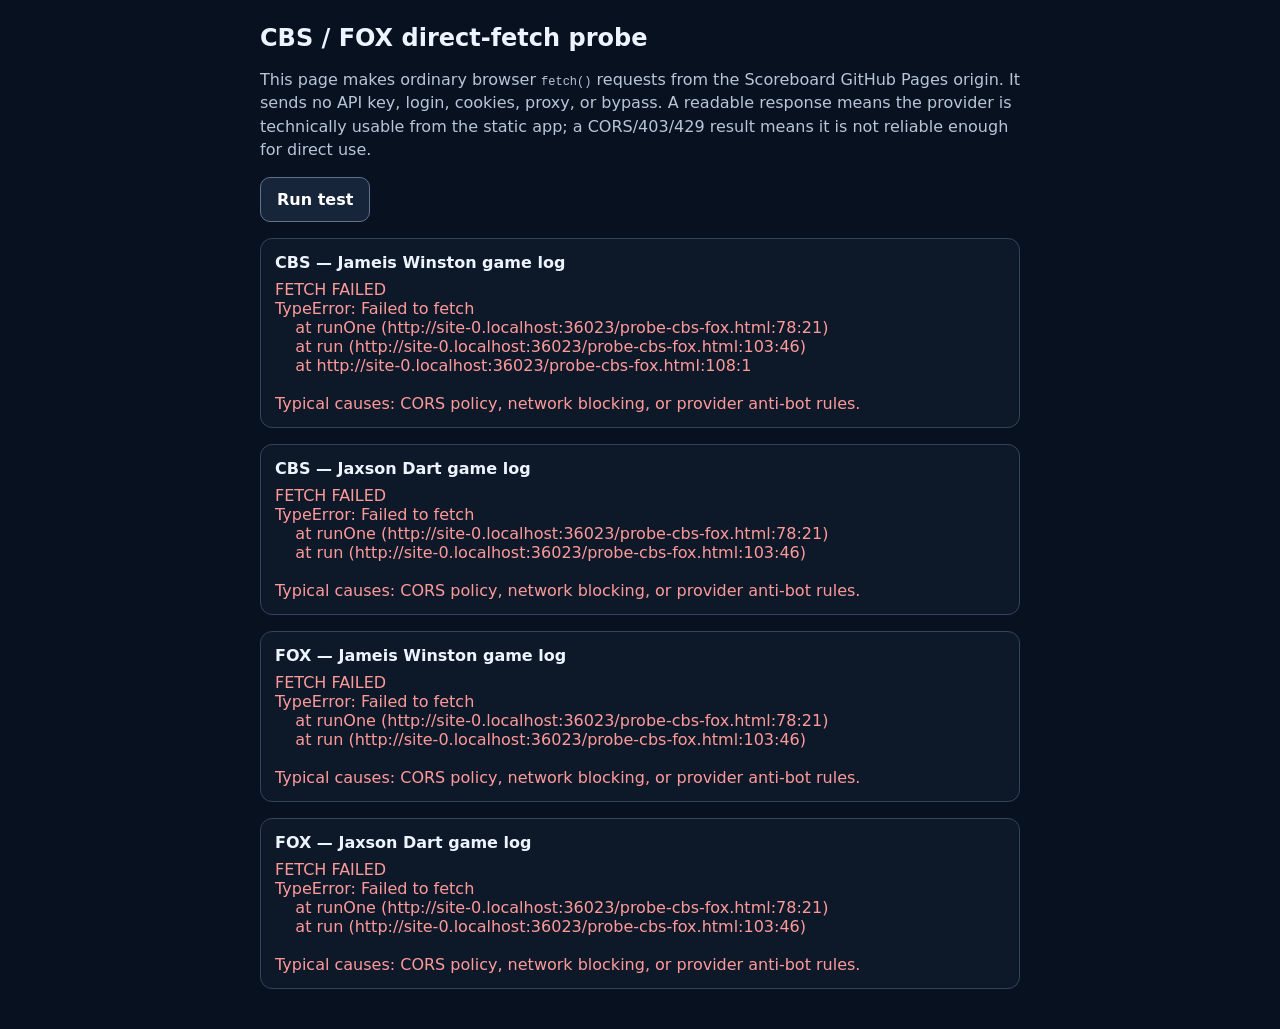
<file: probe-cbs-fox.html>
<!doctype html>
<html lang="en">
<head>
<meta charset="utf-8">
<meta name="viewport" content="width=device-width,initial-scale=1,viewport-fit=cover">
<title>Scoreboard CBS/FOX Probe</title>
<style>
  :root{font-family:system-ui,-apple-system,BlinkMacSystemFont,"Segoe UI",sans-serif;color-scheme:dark}
  body{margin:0;background:#08111f;color:#eef4ff;padding:24px}
  main{max-width:760px;margin:0 auto}
  h1{font-size:24px;margin:0 0 8px}
  p{color:#b8c5d8;line-height:1.45}
  button{font:inherit;font-weight:700;padding:12px 16px;border-radius:10px;border:1px solid #61718a;background:#17253a;color:#fff}
  .test{margin:16px 0;padding:14px;border:1px solid #32445d;border-radius:12px;background:#0d1929}
  .name{font-weight:800}
  .status{margin-top:8px;white-space:pre-wrap;word-break:break-word;color:#cbd7e8}
  .pass{color:#7be0a5}.fail{color:#ff9a9a}.wait{color:#ffd479}
  code{font-family:ui-monospace,SFMono-Regular,Menlo,monospace;font-size:12px}
</style>
</head>
<body>
<main>
<h1>CBS / FOX direct-fetch probe</h1>
<p>This page makes ordinary browser <code>fetch()</code> requests from the Scoreboard GitHub Pages origin. It sends no API key, login, cookies, proxy, or bypass. A readable response means the provider is technically usable from the static app; a CORS/403/429 result means it is not reliable enough for direct use.</p>
<button id="run">Run test</button>
<div id="results"></div>
<script>
const TESTS=[
  {
    name:'CBS — Jameis Winston game log',
    url:'https://www.cbssports.com/nfl/players/1998197/jameis-winston/game-log/',
    checks:[
      ['Sep 21 present',/Sep\s+21,\s+2026/i],
      ['111 passing yards present',/(?:\b111\b[\s\S]{0,120}(?:Passing Yards|YDS)|(?:Passing Yards|YDS)[\s\S]{0,120}\b111\b)/i],
      ['Winston present',/Jameis Winston/i]
    ]
  },
  {
    name:'CBS — Jaxson Dart game log',
    url:'https://www.cbssports.com/nfl/players/26694019/jaxson-dart/game-log/',
    checks:[
      ['Dart present',/Jaxson Dart/i],
      ['2026 season present',/2026/i]
    ]
  },
  {
    name:'FOX — Jameis Winston game log',
    url:'https://www.foxsports.com/nfl/jameis-winston-player-game-log?season=2026',
    checks:[
      ['Winston present',/JAMEIS WINSTON/i],
      ['2026 season present',/2026/i]
    ]
  },
  {
    name:'FOX — Jaxson Dart game log',
    url:'https://www.foxsports.com/nfl/jaxson-dart-player-game-log?season=2026',
    checks:[
      ['Dart present',/JAXSON DART/i],
      ['2026 season present',/2026/i]
    ]
  }
];

function card(t){
  const d=document.createElement('section');
  d.className='test';
  d.innerHTML='<div class="name"></div><div class="status wait">Waiting…</div>';
  d.querySelector('.name').textContent=t.name;
  return d;
}

async function runOne(test, node){
  const s=node.querySelector('.status');
  s.className='status wait';
  s.textContent='Fetching…';
  const started=performance.now();
  try{
    const res=await fetch(test.url,{cache:'no-store',credentials:'omit',redirect:'follow'});
    const elapsed=Math.round(performance.now()-started);
    const text=await res.text();
    const checks=test.checks.map(([label,re])=>({label,pass:re.test(text)}));
    const passed=checks.filter(x=>x.pass).length;
    s.className='status '+(res.ok && passed ? 'pass':'fail');
    s.textContent=[
      'HTTP '+res.status+' '+res.statusText+' · '+elapsed+' ms',
      'Content-Type: '+(res.headers.get('content-type')||'unknown'),
      'Readable bytes: '+text.length,
      ...checks.map(x=>(x.pass?'PASS ':'FAIL ')+x.label),
      '',
      res.ok ? 'Browser could read this response.' : 'Provider returned a non-OK response.'
    ].join('\n');
  }catch(err){
    s.className='status fail';
    s.textContent='FETCH FAILED\n'+String(err && (err.stack||err.message||err))+'\n\nTypical causes: CORS policy, network blocking, or provider anti-bot rules.';
  }
}

async function run(){
  const out=document.getElementById('results');
  out.replaceChildren();
  document.getElementById('run').disabled=true;
  for(const t of TESTS){
    const n=card(t);out.appendChild(n);await runOne(t,n);
  }
  document.getElementById('run').disabled=false;
}
document.getElementById('run').addEventListener('click',run);
run();
</script>
</main>
</body>
</html>
</file>
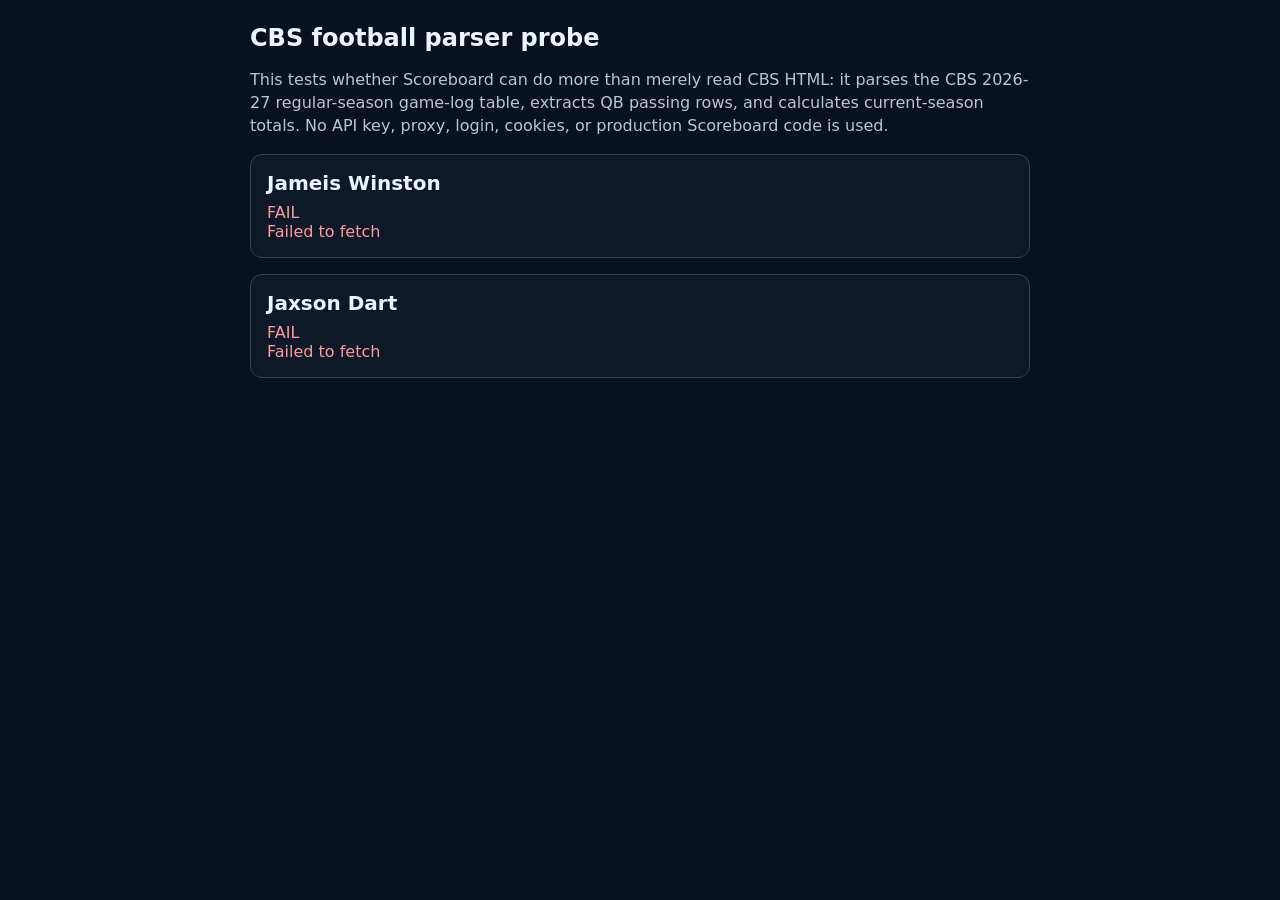
<file: probe-cbs-parser.html>
<!doctype html>
<html lang="en">
<head>
<meta charset="utf-8">
<meta name="viewport" content="width=device-width,initial-scale=1,viewport-fit=cover">
<title>Scoreboard CBS Parser Probe</title>
<style>
:root{font-family:system-ui,-apple-system,BlinkMacSystemFont,"Segoe UI",sans-serif;color-scheme:dark}
body{margin:0;background:#08111f;color:#eef4ff;padding:24px}
main{max-width:780px;margin:0 auto}
h1{font-size:24px;margin:0 0 8px}
p{color:#b8c5d8;line-height:1.45}
.card{margin:16px 0;padding:16px;border:1px solid #32445d;border-radius:12px;background:#0d1929}
.name{font-size:20px;font-weight:800}
.status{margin-top:8px;white-space:pre-wrap;word-break:break-word;color:#cbd7e8}
.pass{color:#7be0a5}.fail{color:#ff9a9a}.wait{color:#ffd479}
table{width:100%;border-collapse:collapse;margin-top:12px;font-size:14px}
th,td{padding:7px 6px;border-bottom:1px solid #26364c;text-align:right}
th:first-child,td:first-child{text-align:left}
code{font-family:ui-monospace,SFMono-Regular,Menlo,monospace;font-size:12px}
</style>
</head>
<body>
<main>
<h1>CBS football parser probe</h1>
<p>This tests whether Scoreboard can do more than merely read CBS HTML: it parses the CBS 2026-27 regular-season game-log table, extracts QB passing rows, and calculates current-season totals. No API key, proxy, login, cookies, or production Scoreboard code is used.</p>
<div id="results"></div>
<script>
const PLAYERS=[
  {name:'Jameis Winston',url:'https://www.cbssports.com/nfl/players/1998197/jameis-winston/game-log/'},
  {name:'Jaxson Dart',url:'https://www.cbssports.com/nfl/players/26694019/jaxson-dart/game-log/'}
];

const clean=s=>String(s||'').replace(/\s+/g,' ').trim();
const num=s=>{
  const n=Number(String(s||'').replace(/,/g,'').trim());
  return Number.isFinite(n)?n:NaN;
};
const clamp=(n,min,max)=>Math.max(min,Math.min(max,n));

function passerRating(cmp,att,yds,td,intc){
  if(!att) return null;
  const a=clamp(((cmp/att)-0.3)*5,0,2.375);
  const b=clamp(((yds/att)-3)*0.25,0,2.375);
  const c=clamp((td/att)*20,0,2.375);
  const d=clamp(2.375-(intc/att)*25,0,2.375);
  return ((a+b+c+d)/6*100).toFixed(1);
}

function parseCbsQbGameLog(html){
  const doc=new DOMParser().parseFromString(html,'text/html');
  const tables=[...doc.querySelectorAll('table')];
  const table=tables.find(t=>{
    const text=clean(t.textContent).toLowerCase();
    return text.includes('passing yards') && text.includes('completion percentage') && text.includes('interceptions thrown');
  });
  if(!table) throw new Error('CBS passing game-log table not found');

  const rows=[];
  for(const tr of table.querySelectorAll('tr')){
    const cells=[...tr.querySelectorAll('th,td')].map(c=>clean(c.textContent));
    if(cells.length<14) continue;
    if(!/^[A-Z][a-z]{2}\s+\d{1,2},\s+\d{4}$/.test(cells[0])) continue;
    const row={
      date:cells[0],opponent:cells[1],result:cells[2],
      cmp:num(cells[4]),att:num(cells[6]),yds:num(cells[7]),
      td:num(cells[9]),int:num(cells[10]),rate:num(cells[13])
    };
    if([row.cmp,row.att,row.yds,row.td,row.int].some(Number.isNaN)) continue;
    rows.push(row);
  }

  const seen=new Set();
  const unique=rows.filter(r=>{
    const k=[r.date,r.opponent,r.result,r.cmp,r.att,r.yds,r.td,r.int].join('|');
    if(seen.has(k)) return false;
    seen.add(k); return true;
  });
  if(!unique.length) throw new Error('No CBS 2026 game rows parsed');

  const totals=unique.reduce((a,r)=>({
    cmp:a.cmp+r.cmp,att:a.att+r.att,yds:a.yds+r.yds,td:a.td+r.td,int:a.int+r.int
  }),{cmp:0,att:0,yds:0,td:0,int:0});
  totals.rate=passerRating(totals.cmp,totals.att,totals.yds,totals.td,totals.int);
  return {rows:unique,totals};
}

function makeCard(player){
  const card=document.createElement('section');
  card.className='card';
  card.innerHTML='<div class="name"></div><div class="status wait">Fetching and parsing…</div>';
  card.querySelector('.name').textContent=player.name;
  return card;
}

async function run(player,card){
  const status=card.querySelector('.status');
  try{
    const start=performance.now();
    const res=await fetch(player.url,{cache:'no-store',credentials:'omit',redirect:'follow'});
    const html=await res.text();
    if(!res.ok) throw new Error('HTTP '+res.status);
    const parsed=parseCbsQbGameLog(html);
    const ms=Math.round(performance.now()-start);
    const t=parsed.totals;
    status.className='status pass';
    status.textContent=[
      'PASS · HTTP '+res.status+' · '+ms+' ms',
      'Parsed '+parsed.rows.length+' regular-season game row'+(parsed.rows.length===1?'':'s'),
      'Season totals: '+t.cmp+'/'+t.att+' · '+t.yds+' YDS · '+t.td+' TD · '+t.int+' INT · '+t.rate+' RTG'
    ].join('\n');

    const table=document.createElement('table');
    table.innerHTML='<thead><tr><th>Date</th><th>Opp</th><th>C/A</th><th>YDS</th><th>TD</th><th>INT</th><th>RTG</th></tr></thead>';
    const body=document.createElement('tbody');
    parsed.rows.forEach(r=>{
      const tr=document.createElement('tr');
      [r.date,r.opponent,r.cmp+'/'+r.att,r.yds,r.td,r.int,Number.isFinite(r.rate)?r.rate:'—'].forEach((v,i)=>{
        const td=document.createElement('td');td.textContent=v;tr.appendChild(td);
      });
      body.appendChild(tr);
    });
    table.appendChild(body);
    card.appendChild(table);
  }catch(err){
    status.className='status fail';
    status.textContent='FAIL\n'+String(err&&err.message||err);
  }
}

(async()=>{
  const out=document.getElementById('results');
  for(const p of PLAYERS){
    const card=makeCard(p);out.appendChild(card);await run(p,card);
  }
})();
</script>
</main>
</body>
</html>
</file>
